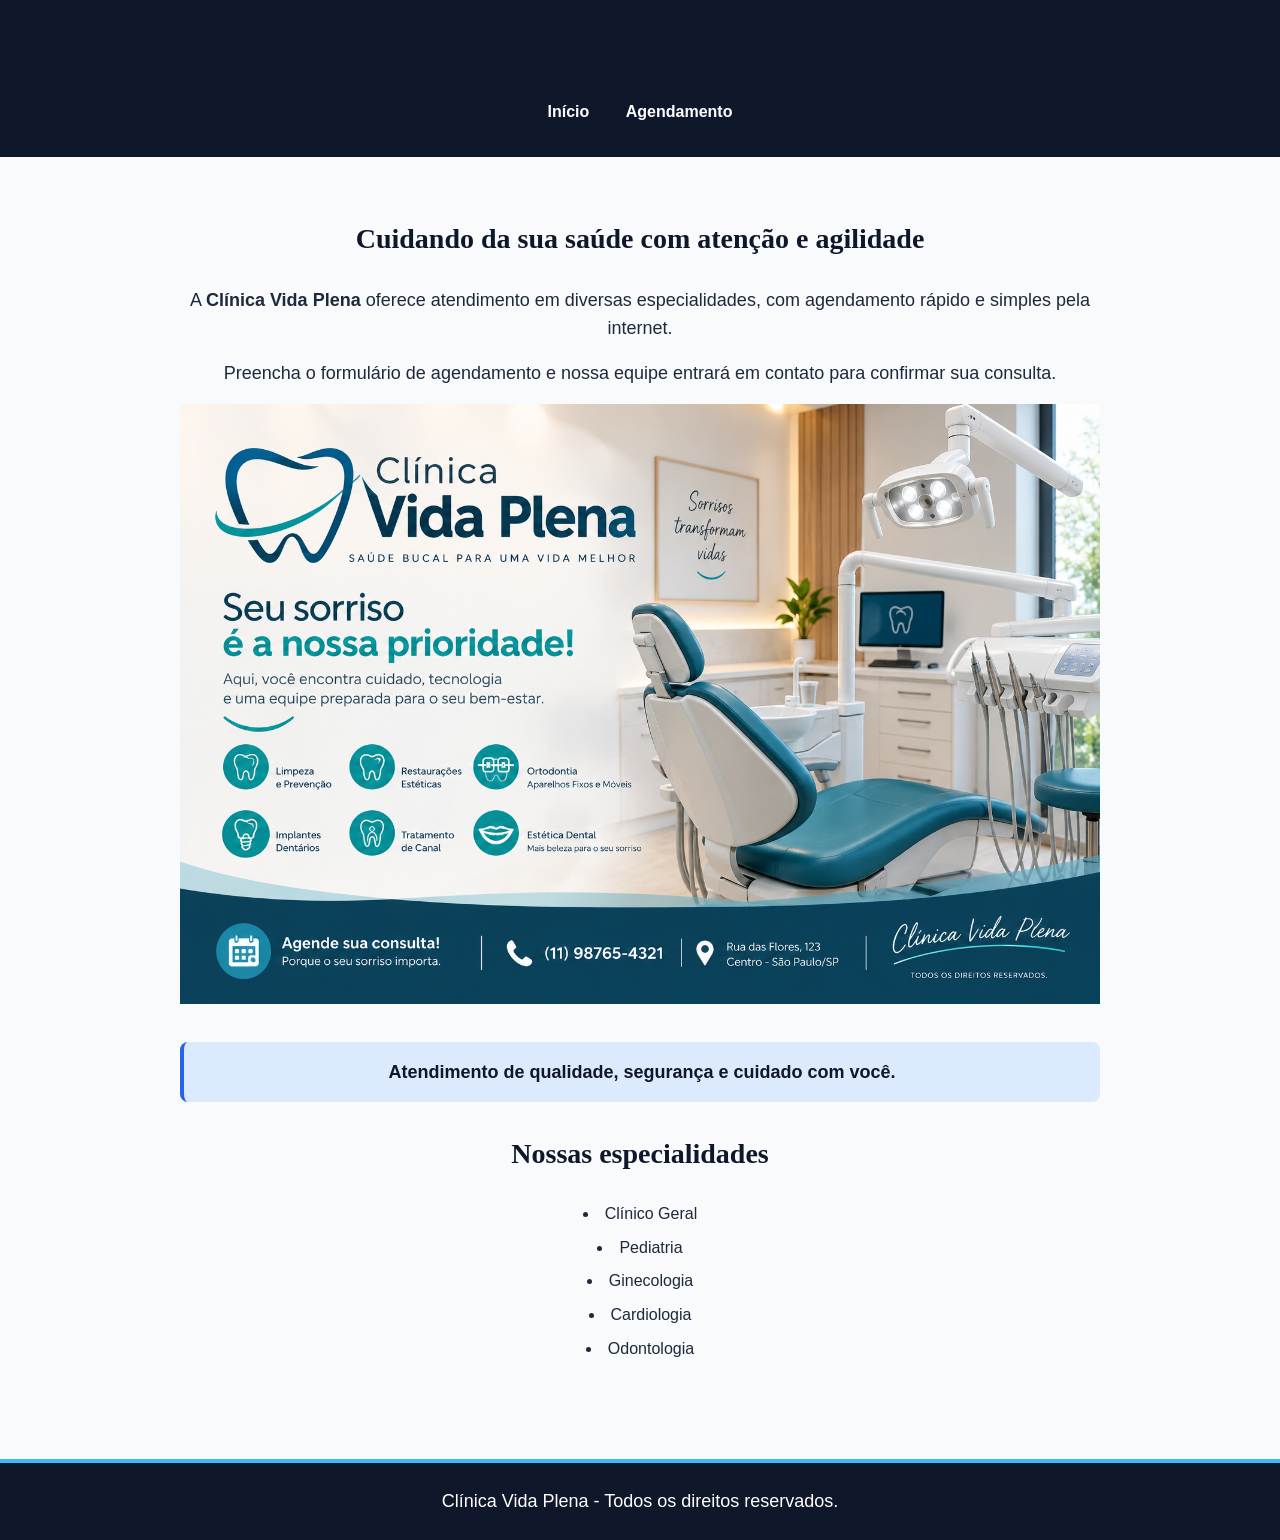
<file: index.html>
<!DOCTYPE html>
<html lang="pt-BR">

<head>
    <meta charset="UTF-8">
    <meta name="viewport" content="width=device-width, initial-scale=1.0">

    <title>Clínica Vida Plena</title>

    <link rel="stylesheet" href="style.css">
</head>

<body>

    <header id="topo">

        <h1>Clínica Vida Plena</h1>

        <nav>
            <a href="index.html">Início</a>
            <a href="agendamento.html">Agendamento</a>
        </nav>

    </header>


    
    <main id="inicio">

        <h2>Cuidando da sua saúde com atenção e agilidade</h2>

        <p>
            A <strong>Clínica Vida Plena</strong> oferece atendimento
            em diversas especialidades, com agendamento rápido e simples pela internet.
        </p>

        <p>
            Preencha o formulário de agendamento e nossa equipe
            entrará em contato para confirmar sua consulta.
        </p>

        <div class="imagem">
            <img src="imagem consultorio.png" alt="Interior da Clínica Vida Plena">
        </div>


        <p class="destaque">
            Atendimento de qualidade, segurança e cuidado com você.
        </p>


    
        <div class="info">

            <h2>Nossas especialidades</h2>

            <ul>
                <li>Clínico Geral</li>
                <li>Pediatria</li>
                <li>Ginecologia</li>
                <li>Cardiologia</li>
                <li>Odontologia</li>
            </ul>

        </div>

    </main>



    <footer id="rodape">

        <p>
            Clínica Vida Plena - Todos os direitos reservados.
        </p>

    </footer>

</body>

</html>
</file>
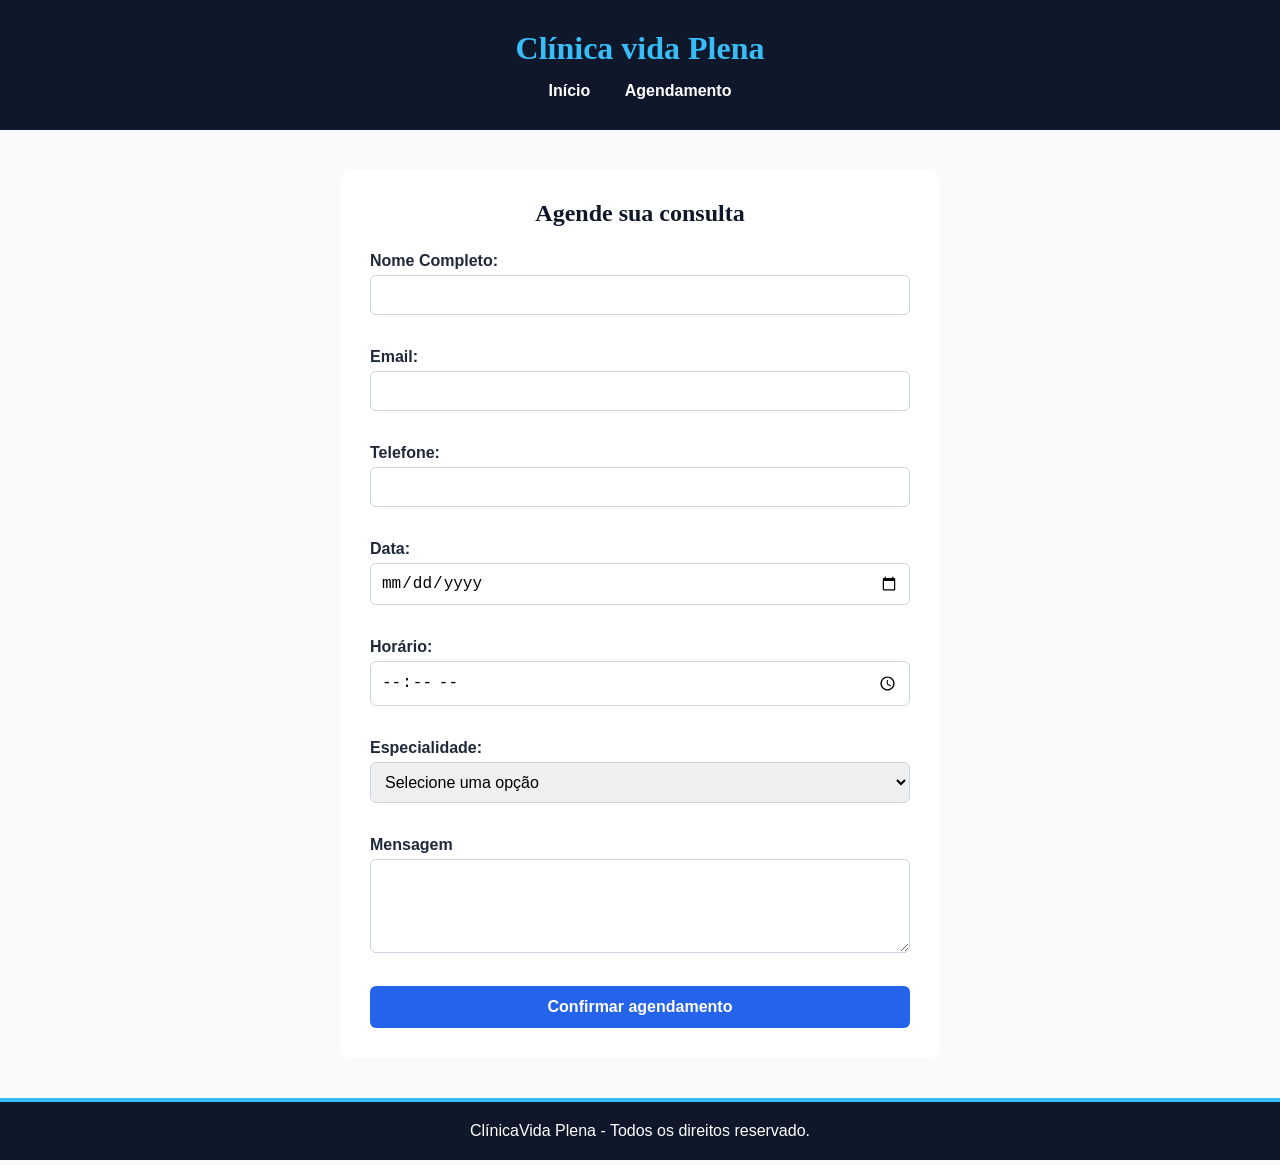
<file: agendamento.html>
<!DOCTYPE html>
<html lang="pt-BR">
<head>
    <meta charset="UTF-8">
    <meta name="viewport" content="width=device-width, initial-scale=1.0">
    <title>Agendamento - Clínica Vida Plena</title>
    <link rel="stylesheet" href="agendamento.css">
</head>
<body>
    <header>
    <h1>Clínica vida Plena</h1>
    <nav>
        <a href="index.html">Início</a>
        <a href="agendamento.html">Agendamento</a>
    </nav>
  </header> 
  <main>
    <h2>Agende sua consulta</h2>
    <form action="#" method="post">
        <label for="nome">Nome Completo:</label>
        <input type="text" name="nome" id="nome" required>
        <br> 
        <label for="email">Email:</label>
        <input type="email" name="email" id="email">
        <br> 
        <label for="telefone">Telefone:</label>
        <input type="tel"
         name="telefone"
          id="telefone" 
          required
          inputmode="numeric"
          maxlength="15"
          pattern="(?:\(?[1-9]{2}\)?\s?)?(?:9\d{4}|\d{4})-?\d{4}"
          title="Digte com DD. Ex: (17) 98765 4321 ou 17987654321"
          >
        <br>
        <label for="data">Data:</label>
        <input type="date" name="data" id="data" required>
        <br> 
        <label for="hora">Horário:</label>
        <input type="time" name="hora" id="hora" required>
        <br>
        <label for="especialidade">Especialidade:</label>
       
        <select name="especialidade" id="especialidade" required>
            <option value="">Selecione uma opção</option>
            <option value="Clinico-geral">Cliínico Geral</option>
            <option value="cardiologia">Cardiologia</option>
            <option value="dermatologia">Desmatologia</option>
            <option value="pediatria">Pediatria</option>
        </select>
         <br>
         <label for="mensagem">Mensagem</label>
         <textarea name="mensagem" id="mensagem" rows="4"></textarea>
         <br>
         <button type="submit">Confirmar agendamento</button>
    </form>
  </main>
  <footer>
    <p>
        ClínicaVida Plena - Todos os direitos reservado.
    </p>
  </footer>
</body>
</html>
</file>
<file: style.css>
/* Reset */

* {
    margin: 0;
    padding: 0;
    box-sizing: border-box;
}
/* Seletor de tag */

body {
    font-family: Arial, Helvetica, sans-serif;
    background-color: #f8fafc;
    color: #1e293b;
    line-height: 1.6;
}
h1 {
    font-size: 32px;
}
h2 {
    font-size: 28px;
    color: #0f172a;
    margin-bottom: 24px;
}
p {
    font-size: 18px;
    margin-bottom: 16px;
}
a {
    text-decoration: none;
    color: #2563eb;
}
header {
    background-color: #0f172a;
    color: #ffffff;
    padding: 32px 16px;
    text-align: center;
}
nav {
    margin-top: 16px;
}
nav a {
    color: #ffffff;
    font-weight: bold;
    margin: 0 16px;
}
nav a:hover {
    color: #38bdf8;
}
main {
    max-width: 960px;
    margin: 0 auto;
    padding: 60px 20px;
    text-align: center;
}
ul {
    list-style-position: inside;
}
li {
    margin-bottom: 8px;
}
footer {
    background-color: #0f172a;
    color: #ffffff;
    text-align: center;
    padding: 24px 16px;
    border-top: 4px solid #38bdf8;
}
footer p {
    margin: 0;
}
/* Seletor de classe */
.destaque {  
    background-color: #dbeafe;
    color: #0f172a;
    border-left: 4px solid #2563eb;
    border-radius: 8px;   
    padding: 16px;
    margin: 30px 0;
    font-weight: bold;
}
.imagem img {
    width: 100%;
    height: 600px;
    object-fit: cover;
}   
/* Seletor de ID */
 
#topo {
    min-height: 150px;
}
#inicio {
    min-height: 600px;  
}
#rodape {
    margin-top: 30px;
}
/* Seletor compartilhado */

h1, h2, h3 {
    font-family: Georgia, serif;
    color: #0f172a;
}
</file>
<file: agendamento.css>
/* Reset */

* { 
    margin: 0; 
    padding: 0; 
    box-sizing: border-box; 
} 


/* Seletor de tag */

body { 
    font-family: Arial, Helvetica, sans-serif; 
    background-color: #f8fafc; 
    color: #1e293b; 
} 
 
header { 
    background-color: #0f172a; 
    color: white; 
    padding: 30px; 
    text-align: center; 
} 
 
header h1 { 
    color: #38bdf8; 
    margin-bottom: 15px; 
} 
 
nav a { 
    color: white; 
    text-decoration: none; 
    margin: 0 15px; 
    font-weight: bold; 
} 
 
nav a:hover { 
    color: #38bdf8; 
} 
 
main { 
    width: 600px; 
    max-width: 90%;   
    margin: 40px auto; 
    background-color: white; 
    padding: 30px; 
    border-radius: 10px; 
} 
 
h2 { 
    text-align: center; 
    margin-bottom: 25px; 
    color: #0f172a; 
}    
 
form { 
    display: flex; 
    flex-direction: column; 
} 
 
label { 
    font-weight: bold; 
    margin-bottom: 5px; 
} 
    
input, 
select, 
textarea { 
    padding: 10px; 
    margin-bottom: 15px; 
    border: 1px solid #cbd5e1; 
    border-radius: 6px; 
    font-size: 16px; 
} 
 
input:focus, 
select:focus, 
textarea:focus { 
    border-color: #2563eb; 
    outline: none; 
}    
 
button { 
    background-color: #2563eb; 
    color: white; 
    border: none; 
    padding: 12px; 
    border-radius: 6px; 
    font-size: 16px; 
    font-weight: bold; 
    cursor: pointer; 
} 
 
button:hover { 
    background-color: #0f172a; 
} 
 
footer { 
    background-color: #0f172a;  
    color: white; 
    text-align: center;   
    padding: 20px; 
    border-top: 4px solid #38bdf8; 
} 


/* Seletor de classe */  

.formulario {
    padding: 10px;
}

     
/* Seletor de ID */

#agendamento {
    min-height: 600px;
}


/* Seletor compartilhado */

h1, h2, h3 { 
    font-family: Georgia, serif; 
    color: #0f172a; 
}
</file>
